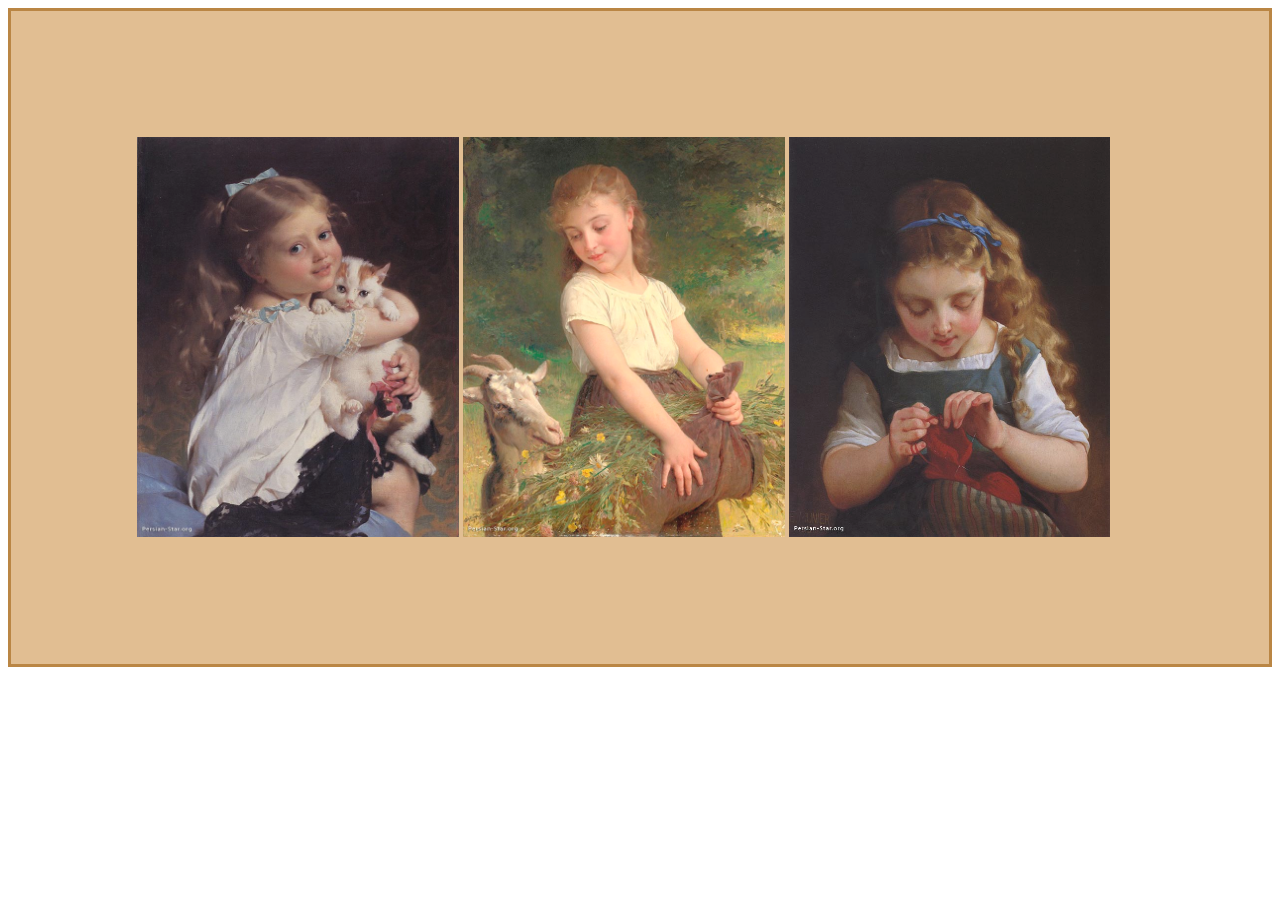
<file: europesart/france.html>
<html lang="en">
<head>
    <meta charset="UTF-8">
    <meta http-equiv="X-UA-Compatible" content="IE=edge">
    <meta name="viewport" content="width=device-width, initial-scale=1.0">
    <title>Document</title>
    <link rel="stylesheet" href="france.css">
    
</head>
<body>
    <div class="box">

        <img src="Fr1.jpg" title="french art" width="32%" height="400px">
        <img src="fr2.jpg" title="french art" width="32%" height="400px">
        <img src="fr3.jpg" title="french art" width="32%" height="400px">
    </div>


</body>
</html>
</file>
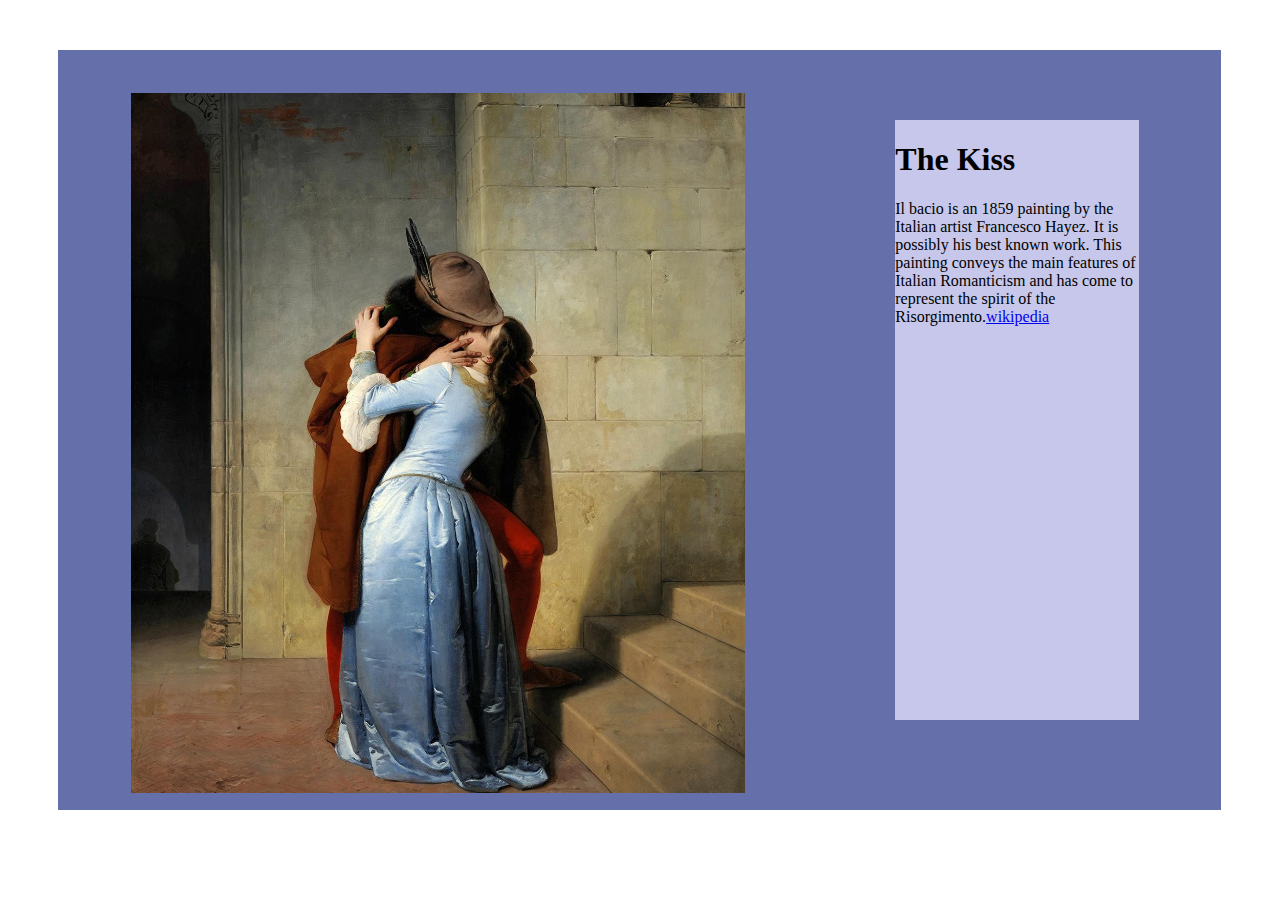
<file: europesart/italy.html>
<html lang="en">
<head>
    <meta charset="UTF-8">
    <meta http-equiv="X-UA-Compatible" content="IE=edge">
    <meta name="viewport" content="width=device-width, initial-scale=1.0">
    <title>Document</title>
    <link rel="stylesheet" href="italy.css
    "
</head>
<body>
    <div class="box">
        <div class="lbox">
            <h1>The Kiss</h1> Il bacio is an 1859 painting by the Italian artist Francesco Hayez. It is possibly his best known work. This painting conveys the main features of Italian Romanticism and has come to represent the spirit of the Risorgimento.<a href="https://en.wikipedia.org/wiki/The_Kiss_(Hayez)">wikipedia</a>
            </div>
            <p>
               <img src="kiss.jpg" width="55%" height="700px">
            </p>
       
    </div>
   
</body>
</html>
</file>
<file: europesart/france.css>
.box {
    background-color: burlywood;
    width: auto;
    height: 400px;
    border: 3px solid rgb(179, 122, 48);
    padding: 10%;
    background-origin: padding-box;
    opacity: 0.9;
}
</file>
<file: europesart/italy.css>
.box {
    width: 92%;
    height: 760px;
    background-color: rgb(101, 112, 170);
    margin: 50px 50px;
}
img {
    padding: 20px 50px;
}
.lbox {
    background-color: rgb(198, 199, 235);
    width: 21%;
    height: 600px;
    float: right;
    margin: 6% 7%;
}
p {
    font-size: 25px;
    color: rgb(7, 7, 34);
    padding: 2% 2%;
    
}
</file>
